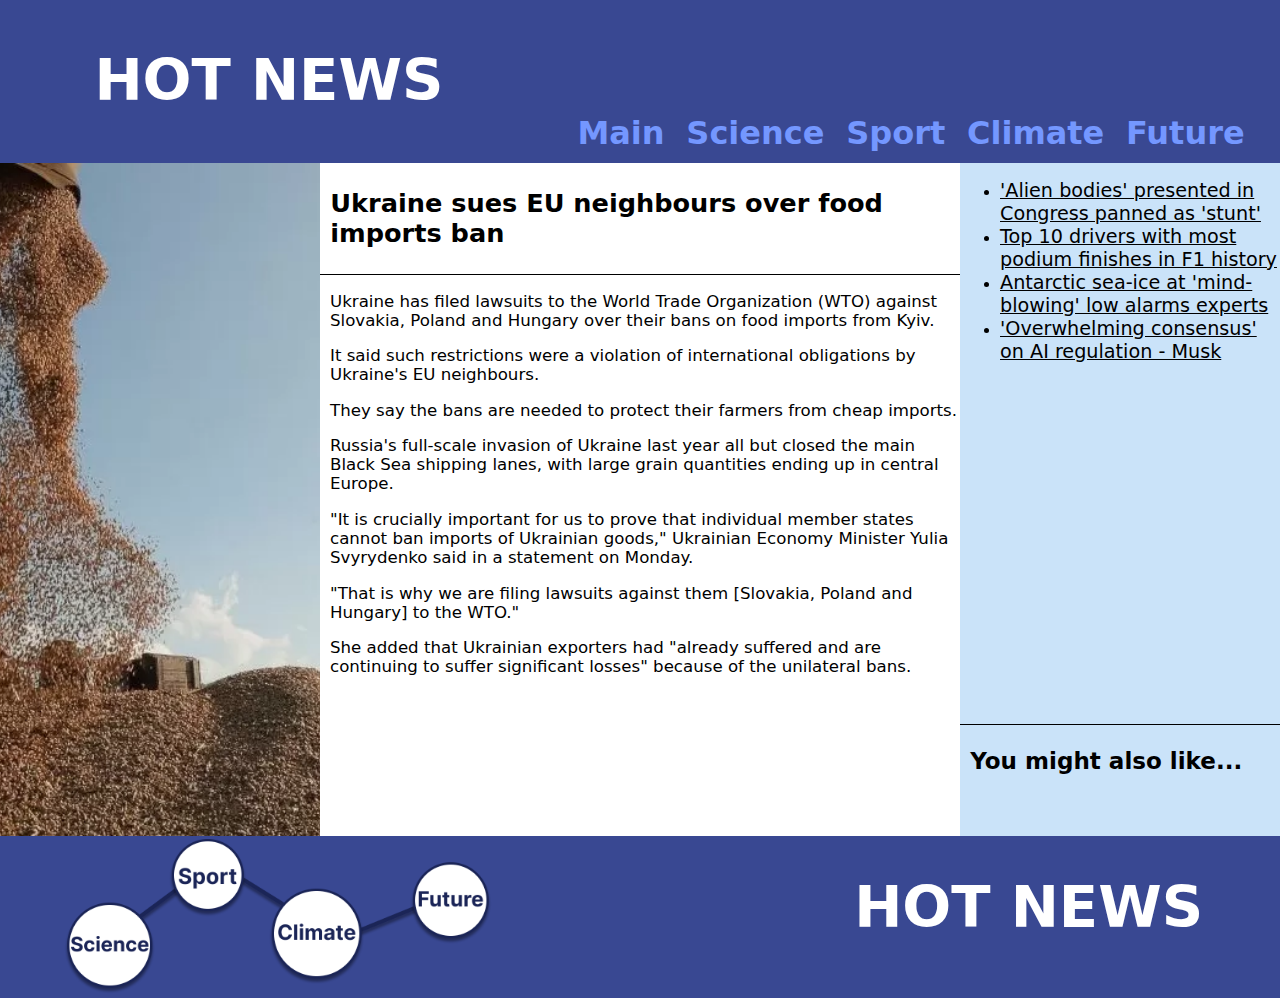
<file: index.html>
<!DOCTYPE html>
<html lang="en">

<head>
    <meta charset="UTF-8">
    <meta name="viewport" content="width=device-width, initial-scale=1.0">
    <link rel="stylesheet" href="styles.css">
    <link rel="canonical" href="main.html">
    <title>lr1_serhiichuk_ip-21</title>
</head>

<body>
    <div class="container">
        <div class="top">
            <h1>HOT NEWS</h1>
            <ul class="menu">
                <li><a href="index.html">Main</a></li>
                <li><a href="science.html">Science</a></li>
                <li><a href="sport.html">Sport</a></li>
                <li><a href="climate.html">Climate</a></li>
                <li><a href="future.html">Future</a></li>
            </ul>
        </div>
        <div class="left">
            <img class="grain_in_the_machine" src="imgs/grain_in_the_machine.jpg" alt="grain_in_the_machine">
        </div>
        <div class="center">
            <div class="center-top">
                <h3>Ukraine sues EU neighbours over food imports ban</h3>
            </div>
            <div class="center-bottom">
                <p>Ukraine has filed lawsuits to the World Trade Organization (WTO) against Slovakia, Poland and Hungary over their bans on
                food imports from Kyiv.</p>
                <p>It said such restrictions were a violation of international obligations by Ukraine's EU neighbours.</p>
                <p>They say the bans are needed to protect their farmers from cheap imports.</p>
                <p>Russia's full-scale invasion of Ukraine last year all but closed the main Black Sea shipping lanes, with large grain
                quantities ending up in central Europe.</p>
                <p>"It is crucially important for us to prove that individual member states cannot ban imports of Ukrainian goods,"
                Ukrainian Economy Minister Yulia Svyrydenko said in a statement on Monday.</p>
                <p>"That is why we are filing lawsuits against them [Slovakia, Poland and Hungary] to the WTO."</p>
                <p>She added that Ukrainian exporters had "already suffered and are continuing to suffer significant losses" because of the
                unilateral bans.</p>
            </div>
        </div>
        <div class="right">
            <div class="right-top">
                <ul>
                    <li><a href="science.html">'Alien bodies' presented in Congress panned as 'stunt'</a></li>
                    <li><a href="sport.html">Top 10 drivers with most podium finishes in F1 history</a></li>
                    <li><a href="climate.html">Antarctic sea-ice at 'mind-blowing' low alarms experts</a></li>
                    <li><a href="future.html">'Overwhelming consensus' on AI regulation - Musk</a></li>
                </ul>
            </div>
            <div class="right-bottom">
                <p>You might also like...</p>
            </div>
        </div>
        <div class="bottom">
            <div class="menu_img">
                <img usemap="#menu_circles" src="imgs/menu_circles.png" alt="menu_circles">
                <map name="menu_circles">
                <area shape="circle"  href="science.html"  class="area-science" />
                <area shape="circle"  href="sport.html" class="area-sport" />
                <area shape="circle"  href="climate.html" class="area-climate" />
                <area shape="circle"  href="future.html" class="area-future" /> 
                </map>
            </div>
            <h2>HOT NEWS</h2>
        </div>
    </div>
</body>

</html>
</file>
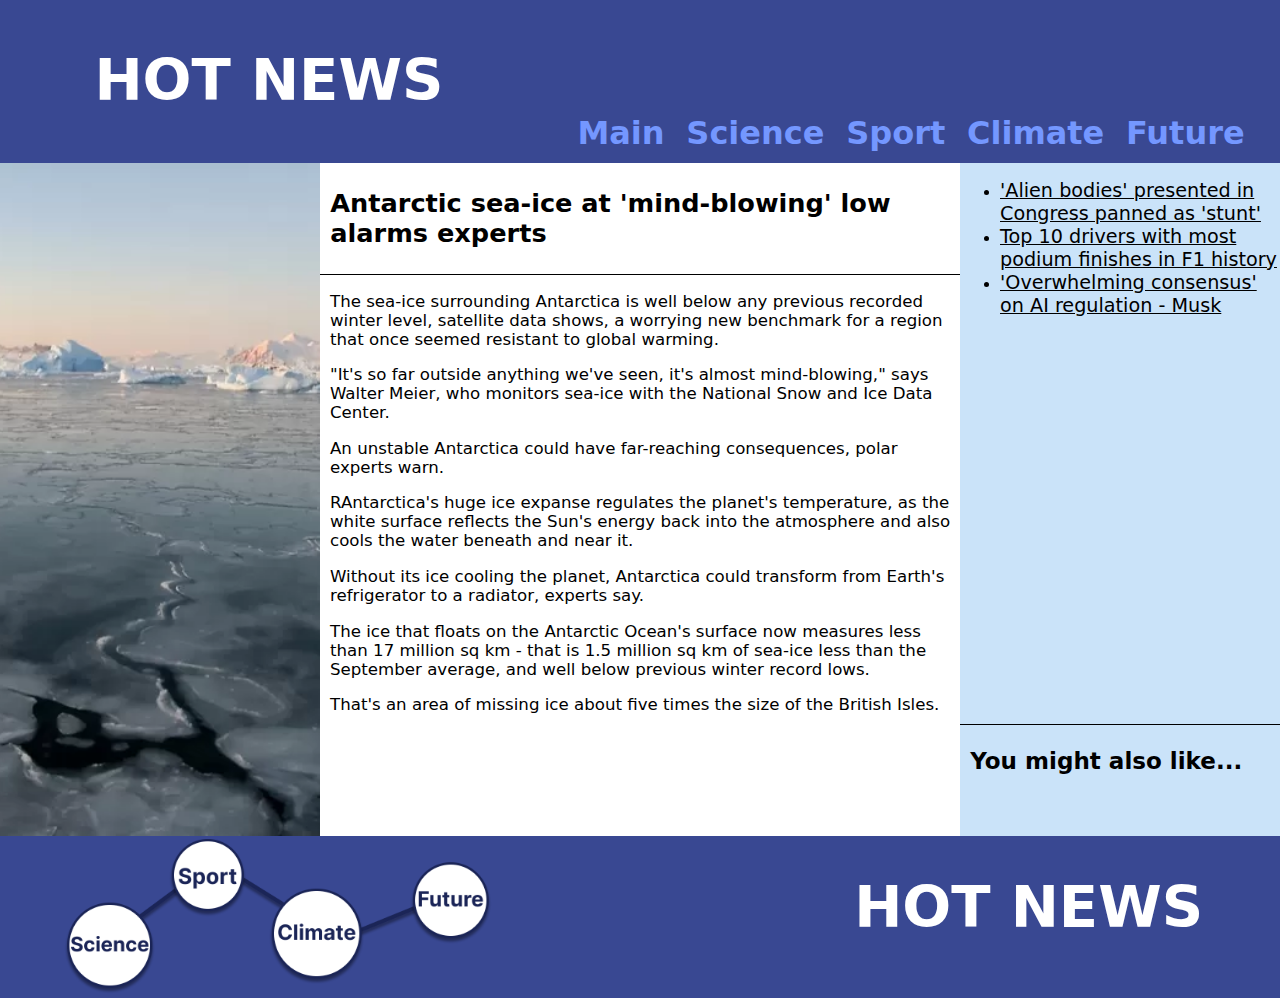
<file: climate.html>
<!DOCTYPE html>
<html lang="en">

<head>
    <meta charset="UTF-8">
    <meta name="viewport" content="width=device-width, initial-scale=1.0">
    <link rel="stylesheet" href="styles.css">
    <link rel="canonical" href="main.html">
    <title>lr1_serhiichuk_ip-21</title>
</head>

<body>
    <div class="container">
        <div class="top">
            <h1>HOT NEWS</h1>
            <ul class="menu">
                <li><a href="index.html">Main</a></li>
                <li><a href="science.html">Science</a></li>
                <li><a href="sport.html">Sport</a></li>
                <li><a href="climate.html">Climate</a></li>
                <li><a href="future.html">Future</a></li>
            </ul>
        </div>
        <div class="left">
            <img class="antarctic_sea-ice" src="imgs/antarctic_sea-ice.jpg" alt="antarctic_sea-ice">
        </div>
        <div class="center">
            <div class="center-top">
                <h3>Antarctic sea-ice at 'mind-blowing' low alarms experts</h3>
            </div>
            <div class="center-bottom">
                <p>The sea-ice surrounding Antarctica is well below any previous recorded winter level, satellite data shows, a worrying
                new benchmark for a region that once seemed resistant to global warming.</p>
                <p>"It's so far outside anything we've seen, it's almost mind-blowing," says Walter Meier, who monitors sea-ice with the
                National Snow and Ice Data Center.
                </p>
                <p>An unstable Antarctica could have far-reaching consequences, polar experts warn.</p>
                <p>RAntarctica's huge ice expanse regulates the planet's temperature, as the white surface reflects the Sun's energy back
                into the atmosphere and also cools the water beneath and near it.</p>
                <p>Without its ice cooling the planet, Antarctica could transform from Earth's refrigerator to a radiator, experts say.</p>
                <p>The ice that floats on the Antarctic Ocean's surface now measures less than 17 million sq km - that is 1.5 million sq km
                of sea-ice less than the September average, and well below previous winter record lows.</p>
                <p>That's an area of missing ice about five times the size of the British Isles.</p>
            </div>
        </div>
        <div class="right">
            <div class="right-top">
                <ul>
                    <li><a href="science.html">'Alien bodies' presented in Congress panned as 'stunt'</a></li>
                    <li><a href="sport.html">Top 10 drivers with most podium finishes in F1 history</a></li>
                    <li><a href="future.html">'Overwhelming consensus' on AI regulation - Musk</a></li>
                </ul>
            </div>
            <div class="right-bottom">
                <p>You might also like...</p>
            </div>
        </div>
        <div class="bottom">
            <div class="menu_img">
                <img usemap="#menu_circles" src="imgs/menu_circles.png" alt="menu_circles">
                <map name="menu_circles">
                    <area shape="circle" href="science.html" class="area-science" />
                    <area shape="circle" href="sport.html" class="area-sport" />
                    <area shape="circle" href="climate.html" class="area-climate" />
                    <area shape="circle" href="future.html" class="area-future" />
                </map>
            </div>
            <h2>HOT NEWS</h2>
        </div>
    </div>
</body>

</html>
</file>
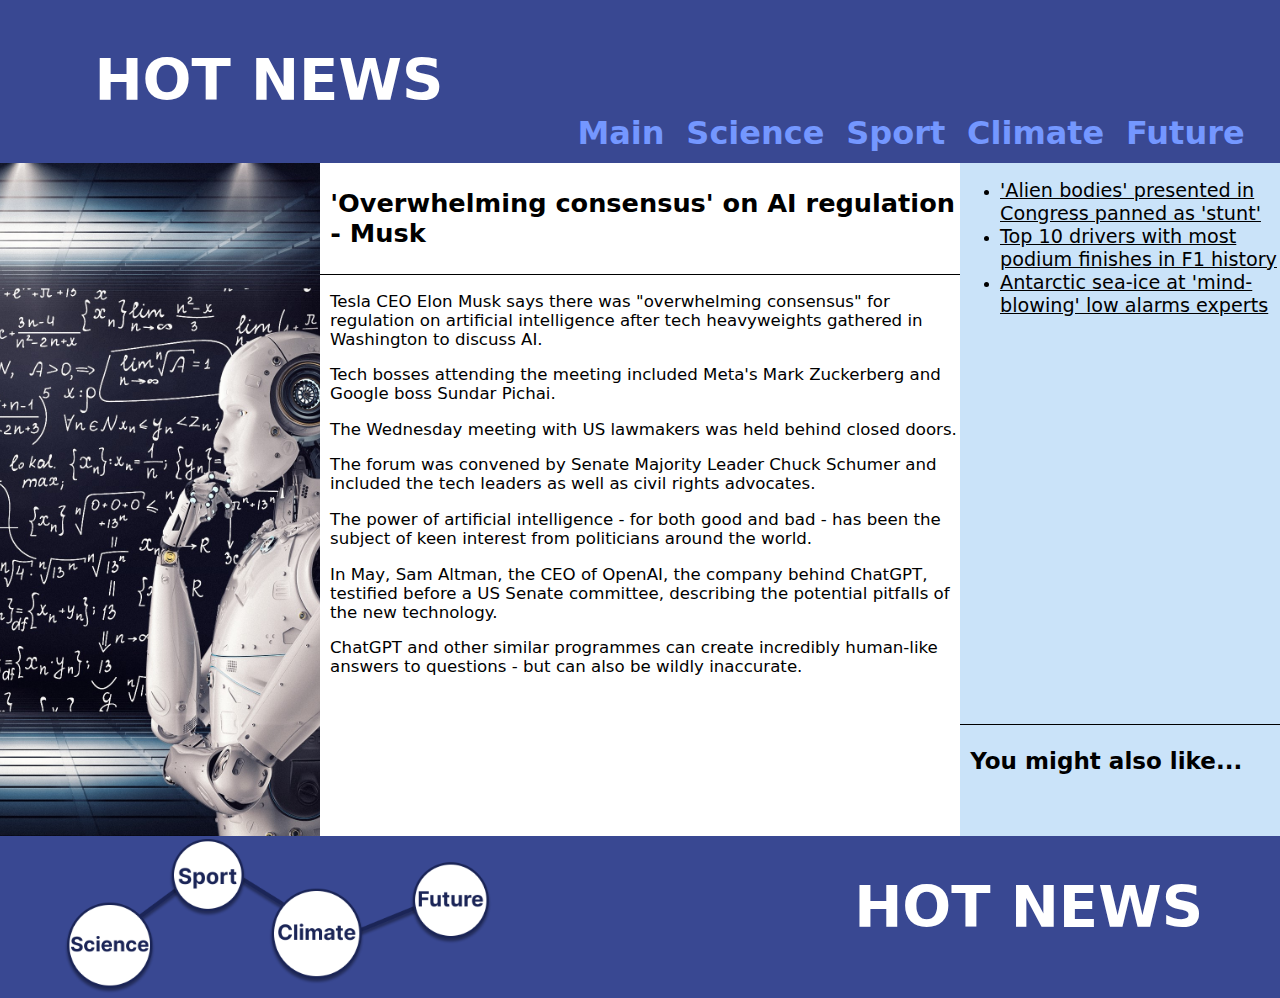
<file: future.html>
<!DOCTYPE html>
<html lang="en">

<head>
    <meta charset="UTF-8">
    <meta name="viewport" content="width=device-width, initial-scale=1.0">
    <link rel="stylesheet" href="styles.css">
    <link rel="canonical" href="main.html">
    <title>lr1_serhiichuk_ip-21</title>
</head>

<body>
    <div class="container">
        <div class="top">
            <h1>HOT NEWS</h1>
            <ul class="menu">
                <li><a href="index.html">Main</a></li>
                <li><a href="science.html">Science</a></li>
                <li><a href="sport.html">Sport</a></li>
                <li><a href="climate.html">Climate</a></li>
                <li><a href="future.html">Future</a></li>
            </ul>
        </div>
        <div class="left">
            <img class="artificial_intelligence" src="imgs/artificial_intelligence.jpg" alt="artificial_intelligence">
        </div>
        <div class="center">
            <div class="center-top">
                <h3>'Overwhelming consensus' on AI regulation - Musk</h3>
            </div>
            <div class="center-bottom">
                <p>Tesla CEO Elon Musk says there was "overwhelming consensus" for regulation on artificial intelligence after tech
                heavyweights gathered in Washington to discuss AI.</p>
                <p>Tech bosses attending the meeting included Meta's Mark Zuckerberg and Google boss Sundar Pichai.</p>
                <p>The Wednesday meeting with US lawmakers was held behind closed doors.</p>
                <p>The forum was convened by Senate Majority Leader Chuck Schumer and included the tech leaders as well as civil rights
                advocates.</p>
                <p>The power of artificial intelligence - for both good and bad - has been the subject of keen interest from politicians
                around the world.</p>
                <p>In May, Sam Altman, the CEO of OpenAI, the company behind ChatGPT, testified before a US Senate committee, describing
                the potential pitfalls of the new technology.</p>
                <p>ChatGPT and other similar programmes can create incredibly human-like answers to questions - but can also be wildly
                inaccurate.</p>
            </div>
        </div>
        <div class="right">
            <div class="right-top">
                <ul>
                    <li><a href="science.html">'Alien bodies' presented in Congress panned as 'stunt'</a></li>
                    <li><a href="sport.html">Top 10 drivers with most podium finishes in F1 history</a></li>
                    <li><a href="climate.html">Antarctic sea-ice at 'mind-blowing' low alarms experts</a></li>
                </ul>
            </div>
            <div class="right-bottom">
                <p>You might also like...</p>
            </div>
        </div>
        <div class="bottom">
            <div class="menu_img">
                <img usemap="#menu_circles" src="imgs/menu_circles.png" alt="menu_circles">
                <map name="menu_circles">
                    <area shape="circle" href="science.html" class="area-science" />
                    <area shape="circle" href="sport.html" class="area-sport" />
                    <area shape="circle" href="climate.html" class="area-climate" />
                    <area shape="circle" href="future.html" class="area-future" />
                </map>
            </div>
            <h2>HOT NEWS</h2>
        </div>
    </div>
</body>

</html>
</file>
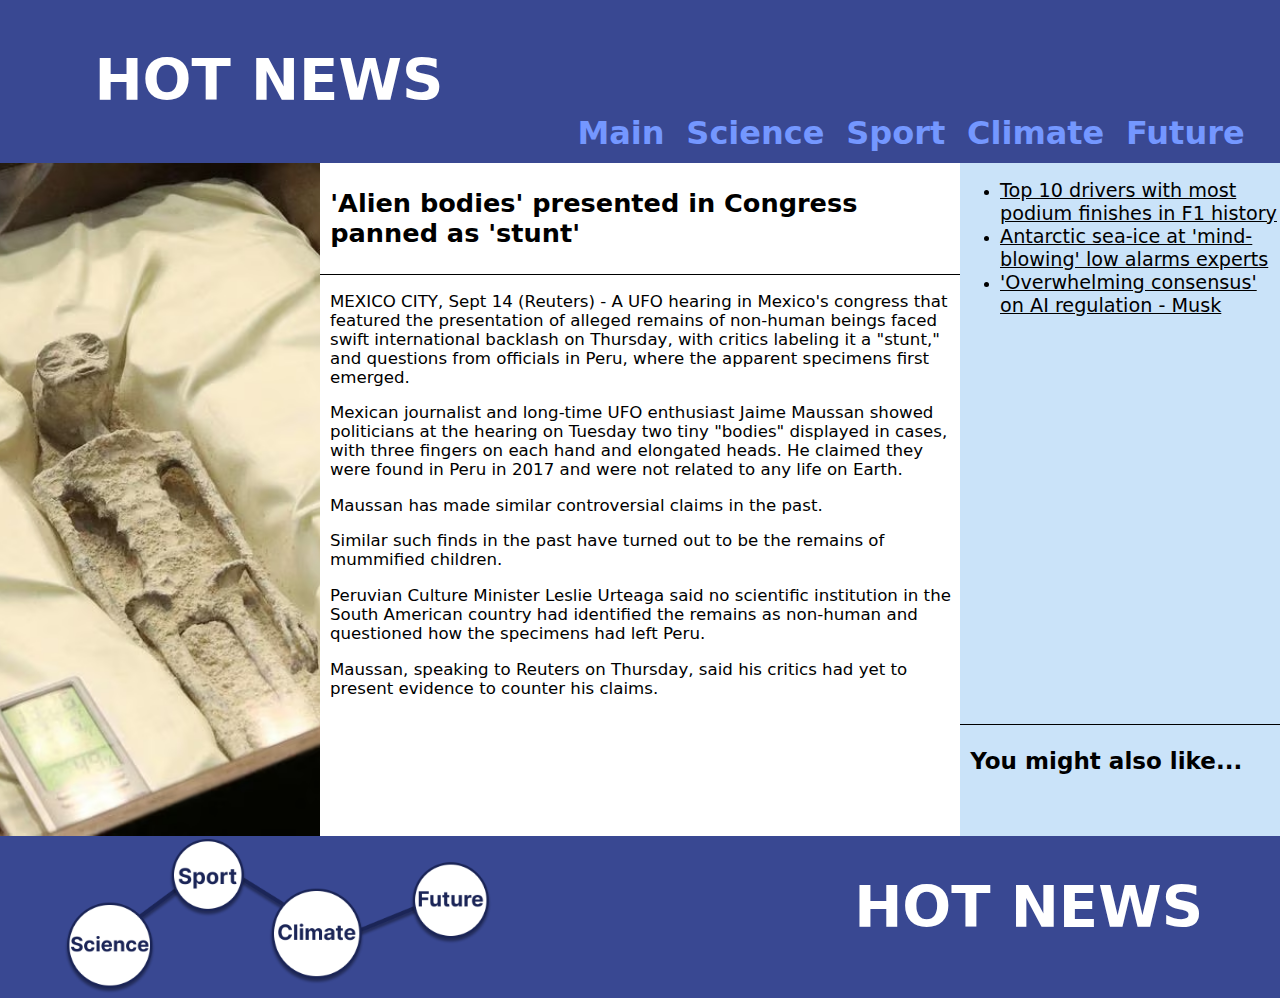
<file: science.html>
<!DOCTYPE html>
<html lang="en">

<head>
    <meta charset="UTF-8">
    <meta name="viewport" content="width=device-width, initial-scale=1.0">
    <link rel="stylesheet" href="styles.css">
    <link rel="canonical" href="main.html">
    <title>lr1_serhiichuk_ip-21</title>
</head>

<body>
    <div class="container">
        <div class="top">
            <h1>HOT NEWS</h1>
            <ul class="menu">
                <li><a href="index.html">Main</a></li>
                <li><a href="science.html">Science</a></li>
                <li><a href="sport.html">Sport</a></li>
                <li><a href="climate.html">Climate</a></li>
                <li><a href="future.html">Future</a></li>
            </ul>
        </div>
        <div class="left">
            <img class="grain_in_the_machine" src="imgs/alien_body.jpg" alt="grain_in_the_machine">
        </div>
        <div class="center">
            <div class="center-top">
                <h3>'Alien bodies' presented in Congress panned as 'stunt'</h3>
            </div>
            <div class="center-bottom">
                <p>MEXICO CITY, Sept 14 (Reuters) - A UFO hearing in Mexico's congress that featured the presentation of alleged remains of
                non-human beings faced swift international backlash on Thursday, with critics labeling it a "stunt," and questions from
                officials in Peru, where the apparent specimens first emerged.</p>
                <p>Mexican journalist and long-time UFO enthusiast Jaime Maussan showed politicians at the hearing on Tuesday two tiny
                "bodies" displayed in cases, with three fingers on each hand and elongated heads. He claimed they were found in Peru in
                2017 and were not related to any life on Earth.</p>
                <p>Maussan has made similar controversial claims in the past.</p>
                <p>Similar such finds in the past have turned out to be the remains of mummified children.</p>
                <p>Peruvian Culture Minister Leslie Urteaga said no scientific institution in the South American country had identified the
                remains as non-human and questioned how the specimens had left Peru.</p>
                <p>Maussan, speaking to Reuters on Thursday, said his critics had yet to present evidence to counter his claims.</p>
            </div>
        </div>
        <div class="right">
            <div class="right-top">
                <ul>
                    <li><a href="sport.html">Top 10 drivers with most podium finishes in F1 history</a></li>
                    <li><a href="climate.html">Antarctic sea-ice at 'mind-blowing' low alarms experts</a></li>
                    <li><a href="future.html">'Overwhelming consensus' on AI regulation - Musk</a></li>
                </ul>
            </div>
            <div class="right-bottom">
                <p>You might also like...</p>
            </div>
        </div>
        <div class="bottom">
            <div class="menu_img">
                <img usemap="#menu_circles" src="imgs/menu_circles.png" alt="menu_circles">
                <map name="menu_circles">
                    <area shape="circle" href="science.html" class="area-science" />
                    <area shape="circle" href="sport.html" class="area-sport" />
                    <area shape="circle" href="climate.html" class="area-climate" />
                    <area shape="circle" href="future.html" class="area-future" />
                </map>
            </div>
            <h2>HOT NEWS</h2>
        </div>
    </div>
</body>

</html>
</file>
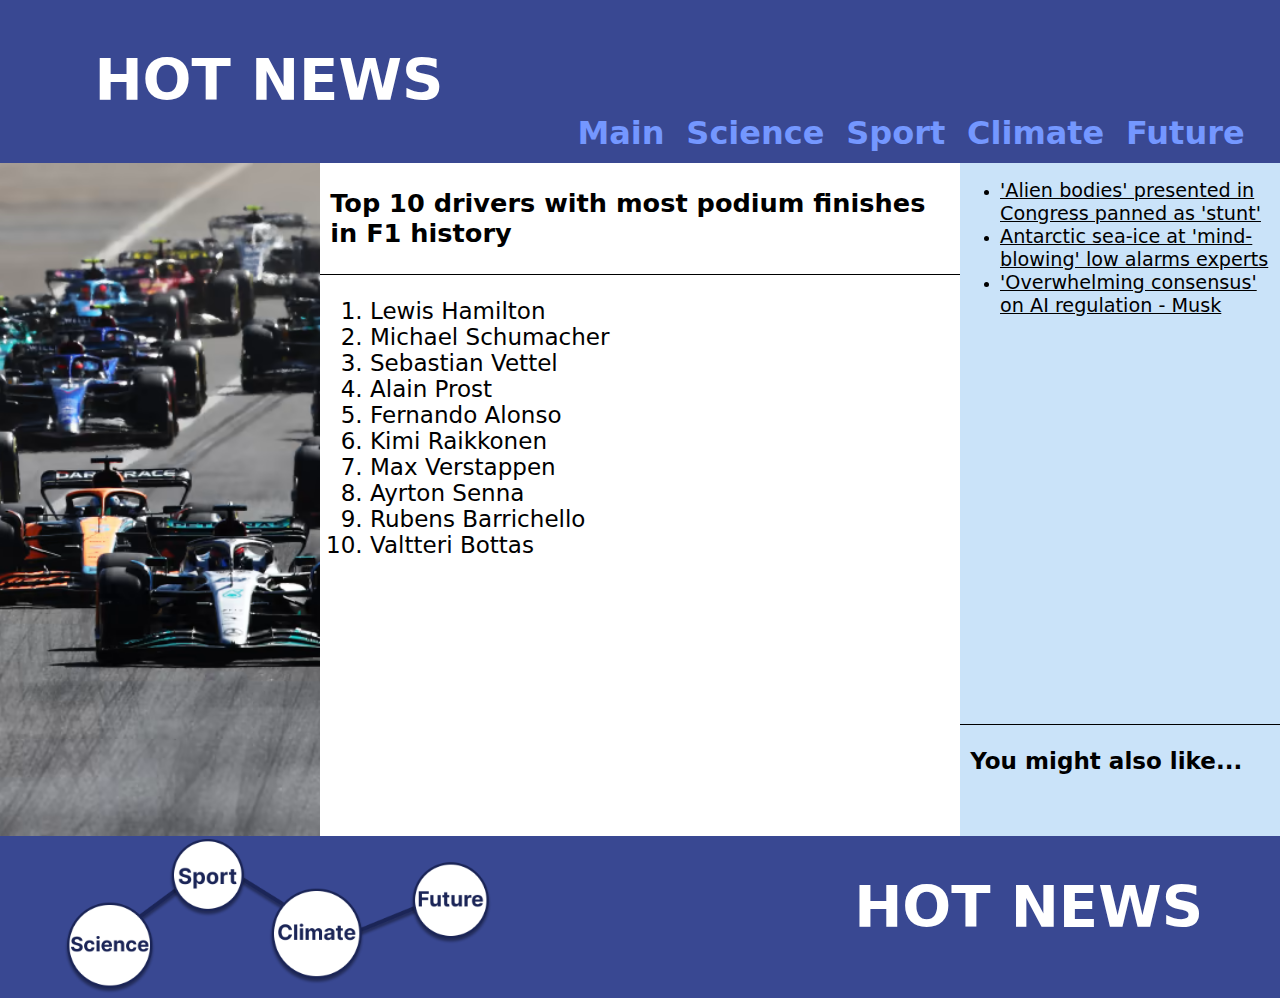
<file: sport.html>
<!DOCTYPE html>
<html lang="en">

<head>
    <meta charset="UTF-8">
    <meta name="viewport" content="width=device-width, initial-scale=1.0">
    <link rel="stylesheet" href="styles.css">
    <link rel="canonical" href="main.html">
    <title>lr1_serhiichuk_ip-21</title>
</head>

<body>
    <div class="container">
        <div class="top">
            <h1>HOT NEWS</h1>
            <ul class="menu">
                <li><a href="index.html">Main</a></li>
                <li><a href="science.html">Science</a></li>
                <li><a href="sport.html">Sport</a></li>
                <li><a href="climate.html">Climate</a></li>
                <li><a href="future.html">Future</a></li>
            </ul>
        </div>
        <div class="left">
            <img class="formula1" src="imgs/f1_cars.avif" alt="formula1">
        </div>
        <div class="center">
            <div class="center-top">
                <h3>Top 10 drivers with most podium finishes in F1 history</h3>
            </div>
            <div class="center-bottom">
                <ol>
                    <li>Lewis Hamilton</li>
                    <li>Michael Schumacher</li>
                    <li>Sebastian Vettel</li>
                    <li>Alain Prost</li>
                    <li>Fernando Alonso</li>
                    <li>Kimi Raikkonen</li>
                    <li>Max Verstappen</li>
                    <li>Ayrton Senna</li>
                    <li>Rubens Barrichello</li>
                    <li>Valtteri Bottas</li>
                </ol>
            </div>
        </div>
        <div class="right">
            <div class="right-top">
                <ul>
                    <li><a href="science.html">'Alien bodies' presented in Congress panned as 'stunt'</a></li>
                    <li><a href="climate.html">Antarctic sea-ice at 'mind-blowing' low alarms experts</a></li>
                    <li><a href="future.html">'Overwhelming consensus' on AI regulation - Musk</a></li>
                </ul>
            </div>
            <div class="right-bottom">
                <p>You might also like...</p>
            </div>
        </div>
        <div class="bottom">
            <div class="menu_img">
                <img usemap="#menu_circles" src="imgs/menu_circles.png" alt="menu_circles">
                <map name="menu_circles">
                    <area shape="circle" href="science.html" class="area-science" />
                    <area shape="circle" href="sport.html" class="area-sport" />
                    <area shape="circle" href="climate.html" class="area-climate" />
                    <area shape="circle" href="future.html" class="area-future" />
                </map>
            </div>
            <h2>HOT NEWS</h2>
        </div>
    </div>
</body>

</html>
</file>
<file: styles.css>
body {
    margin: 0;
    padding: 0;
}

.container {
    display: grid;
    grid-template-rows: 1fr 2fr 1fr;
    grid-template-columns: 1fr 1fr 1fr 1fr;
    height: 100vh;
}

.top {
    grid-row: 1 / 2;
    grid-column: 1 / 5;
    background-color: #394892;
    display: flex;
    justify-content: space-between;
    align-items: flex-end;
    padding: 10px 20px;
}

.menu {
    list-style: none;
    /* Видалити маркери списку */
    padding: 0;
    margin: 0;
    display: flex;
}

.menu li {
    margin-right: 0.7vw;
}

.menu a {
    text-decoration: none;
    color: #7497ff;
    font-weight: bold;
    font-size: 2.5vw;
    padding: 0.5vw 0.5vw; 
    transition: background-color 0.5s ease;
    font-family: system-ui;
}

.menu a:hover {
    background-color: #7497ff;
    color: #ffffff;
}

.left {
    grid-row: 2 / 3;
    grid-column: 1 / 2;
}

.left img {
    width: 100%;
    height: 100%;
    object-fit: cover;
}

.center {
    grid-row: 2 / 3;
    grid-column: 2 / 4;
    display: grid;
    grid-template-rows: 1fr 5fr;
}

.center-top {
    background-color: #ffffff;
    border-bottom: 1px solid #000000;
}

.center-bottom {
    background-color: #ffffff;
}

.right {
    grid-row: 2 / 3;
    grid-column: 4 / 5;
    display: grid;
    grid-template-rows: 5fr 1fr;
}

.right-top {
    background-color:#cae3f9;
}

.right-bottom {
    background-color: #cae3f9;
    border-top: 1px solid #000000;
}

.bottom {
    grid-row: 3 / 4;
    grid-column: 1 / 5;
    background-color:#394892;
    display: flex;
    justify-content: space-between;
    position: relative;
}

.menu_img{
    width:50%;
    height:100%;
    position: relative;
}

.menu_img img {
    margin-left: 10%;
    margin-top: 0.5%;
    max-width: 70%;
    height: auto;
    object-fit: cover;
    position: relative;
}

area {
    cursor: pointer;
    /*outline: 5px solid #ed0000;*/
    position: absolute;
}

.area-science {
    top: 45%;
    left: 11%;
    width: 12%;
    padding-bottom: 12%;
    border-radius: 50%;
}

.area-sport {
    top: 5.5%;
    left: 27.5%;
    width: 10%;
    padding-bottom: 10%;
    border-radius: 50%;
}

.area-climate {
    top: 35%;
    left: 43%;
    width: 13%;
    padding-bottom: 13%;
    border-radius: 50%;
}

.area-future {
    top: 18%;
    left: 65%;
    width: 11%;
    padding-bottom: 11%;
    border-radius: 50%;
}
            
h1 {
    font-size: 4.5vw;
    color: #ffffff;
    margin-top: 3%;
    margin-left: 6%;
    text-align: left;
    font-family: system-ui;
}
h2 {
    font-size: 4.5vw;
    color: #ffffff;
    margin-top: 3%;
    margin-right: 6%;
    text-align: right;
    font-family: system-ui;
}

h3{
    font-size: 2vw;
    color:#000000;
    text-align: left;
    margin-left: 0.8vw;
    font-family: system-ui;
}

p, ol {
    font-size: 1.3vw;
    color: #000000;
    text-align: left;
    margin-left: 10px;
    font-family: system-ui;
}

ol {
    font-size: 1.8vw;
}

ul a {
    font-size: 1.5vw;
    color: #000000;
    font-family: system-ui;
}

.right-bottom p {
    font-size: 1.8vw;
    color: #000000;
    text-align: left;
    margin-left: 0.8vw;
    font-weight: bold;
    font-family: system-ui;
}
</file>
